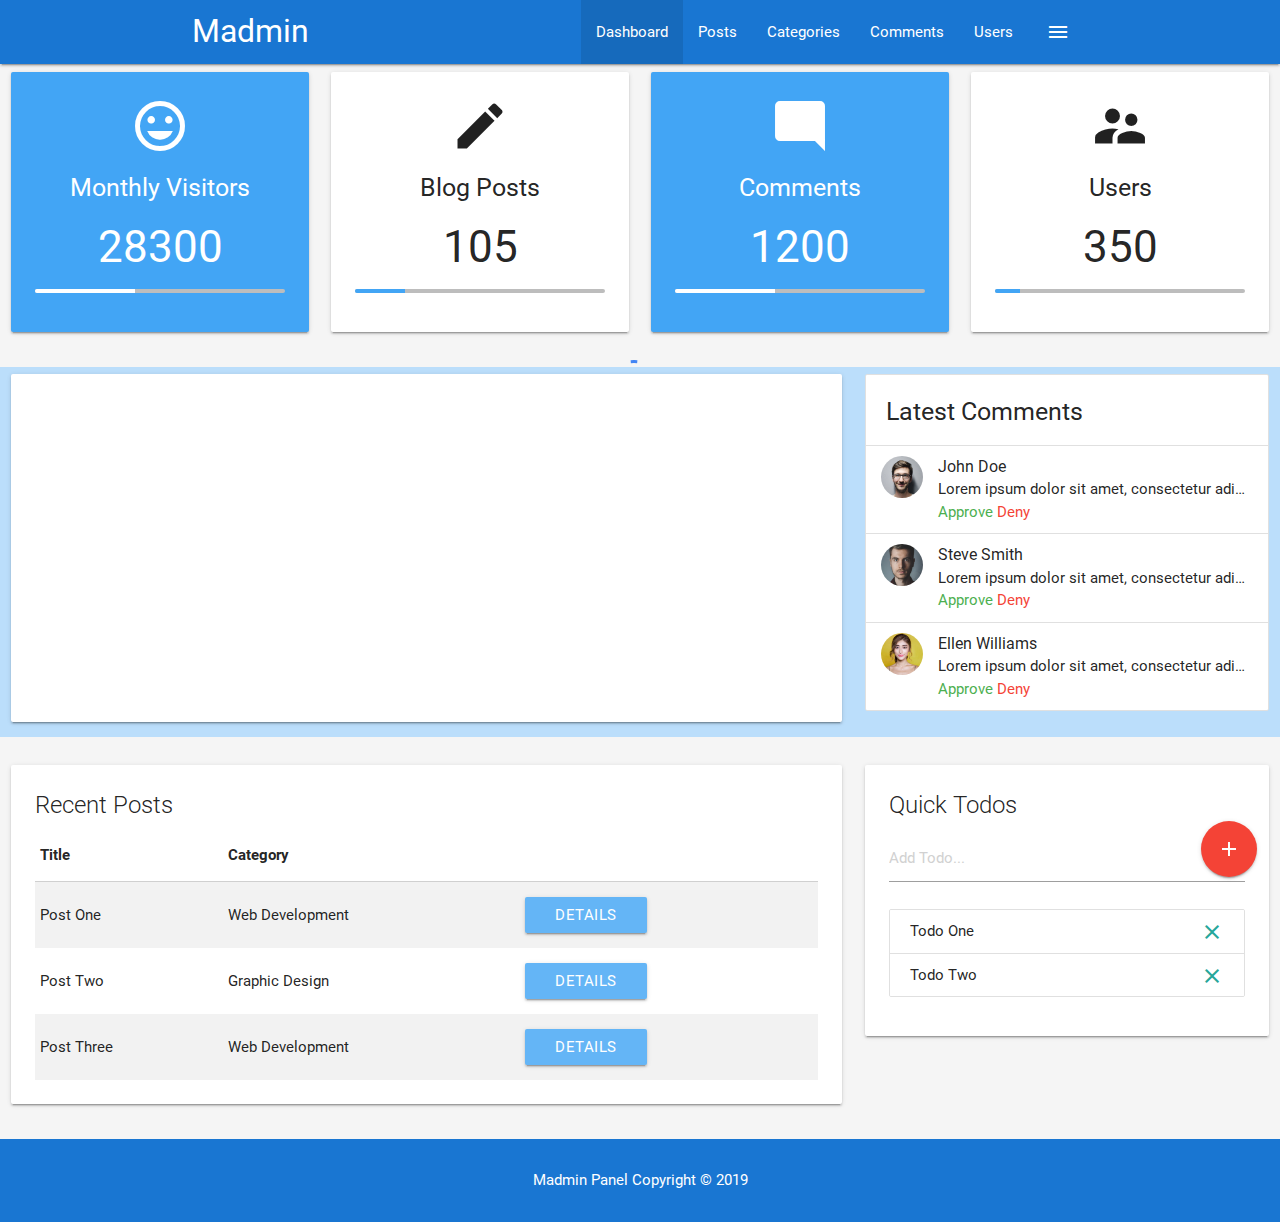
<file: index.html>
<!doctype html>
<html lang="en">
<head>
    <meta charset="UTF-8">
    <meta name="viewport"
          content="width=device-width, user-scalable=no, initial-scale=1.0, maximum-scale=1.0, minimum-scale=1.0">
    <!--Import Google Icon Font-->
    <link href="https://fonts.googleapis.com/icon?family=Material+Icons" rel="stylesheet">
    <!--Import materialize.css-->
    <link type="text/css" rel="stylesheet" href="css/materialize.min.css" media="screen,projection" />
    <link type="text/css" rel="stylesheet" href="css/main.css" />
    <meta http-equiv="X-UA-Compatible" content="ie=edge">
    <title>Madmin | Home</title>
</head>
<body class="grey lighten-4">
    <nav class="blue darken-2">
        <div class="container">
            <div class="nav-wrapper">
                <a href="index.html" class="brand-logo">Madmin</a>
                <a href="#" data-activates="side-nav" class="button-collapse show-on-large right">
                    <i class="material-icons">menu</i>
                </a>
                <ul class="right hide-on-med-and-down">
                    <li class="active">
                        <a href="index.html">Dashboard</a>
                    </li>
                    <li>
                        <a href="posts.html">Posts</a>
                    </li>
                    <li>
                        <a href="categories.html">Categories</a>
                    </li>
                    <li>
                        <a href="comments.html">Comments</a>
                    </li>
                    <li>
                        <a href="users.html">Users</a>
                    </li>
                </ul>
                <!-- Side Nav -->
                <ul id="side-nav" class="side-nav">
                    <li class="user-view">
                        <div class="background">
                            <img src="./img/ocean.jpg" alt="Account">
                        </div>
                        <a href="#">
                            <img src="./img/person1.jpg" alt="Person" class="circle">
                        </a>
                        <a href="#">
                            <span class="name white-text">John Doe</span>
                        </a>
                        <a href="#">
                            <span class="email white-text">jdoe@gmail.com</span>
                        </a>
                    </li>
                    <li>
                        <a href="index.html">
                            <i class="material-icons">dashboard</i>
                            Dashboard
                        </a>
                    </li>
                    <li>
                        <a href="posts.html">Posts</a>
                    </li>
                    <li>
                        <a href="categories.html">Categories</a>
                    </li>
                    <li>
                        <a href="comments.html">Comments</a>
                    </li>
                    <li>
                        <a href="users.html">Users</a>
                    </li>
                    <li>
                        <div class="divider"></div>
                    </li>
                    <li>
                        <a class="subheader">Account Controls</a>
                    </li>
                    <li>
                        <a href="login.html" class="waves-effect">Logout</a>
                    </li>
                </ul>
            </div>
        </div>
    </nav>

    <!-- Section: Stats -->
    <section class="section-stats center">
        <div class="row">
            <div class="col s12 m6 l3">
                <div class="card-panel blue lighten-1 white-text center">
                    <i class="material-icons medium">insert_emoticon</i>
                    <h5>Monthly Visitors</h5>
                    <h3 class="count">28300</h3>
                    <div class="progress grey lighten-1">
                        <div class="determinate white" style="width: 40%"></div>
                    </div>
                </div>
            </div>
            <div class="col s12 m6 l3">
                <div class="card-panel center">
                    <i class="material-icons medium">mode_edit</i>
                    <h5>Blog Posts</h5>
                    <h3 class="count">105</h3>
                    <div class="progress grey lighten-1">
                        <div class="determinate blue lighten-1" style="width: 20%"></div>
                    </div>
                </div>
            </div>
            <div class="col s12 m6 l3">
                <div class="card-panel blue lighten-1 white-text center">
                    <i class="material-icons medium">mode_comment</i>
                    <h5>Comments</h5>
                    <h3 class="count">1200</h3>
                    <div class="progress grey lighten-1">
                        <div class="determinate white" style="width: 40%"></div>
                    </div>
                </div>
            </div>
            <div class="col s12 m6 l3">
                <div class="card-panel center">
                    <i class="material-icons medium">supervisor_account</i>
                    <h5>Users</h5>
                    <h3 class="count">350</h3>
                    <div class="progress grey lighten-1">
                        <div class="determinate blue lighten-1" style="width: 10%"></div>
                    </div>
                </div>
            </div>
        </div>
    </section>

    <!-- Section: Visitors -->
    <section class="section-visitors blue lighten-4">
        <div class="row">
            <div class="col s12 m6 l8">
                <div class="card-panel">
                    <div id="chartContainer" style="height: 300px; width: 100%;"></div>
                </div>
            </div>
            <div class="col s12 m6 l4">
                <!-- Latest Comments -->
                <ul class="collection with-header latest-comments">
                    <li class="collection-header">
                        <h5>Latest Comments</h5>
                    </li>
                    <li class="collection-item avatar">
                        <img src="./img/person1.jpg" alt="Person" class="circle">
                        <span class="title">John Doe</span>
                        <p class="truncate">Lorem ipsum dolor sit amet, consectetur adipisicing elit. Aspernatur nemo
                            non perspiciatis, sed ullam voluptatibus.</p>
                        <a href="#" class="approve green-text">Approve</a>
                        <a href="#" class="deny red-text">Deny</a>
                    </li>
                    <li class="collection-item avatar">
                        <img src="./img/person2.jpg" alt="Person" class="circle">
                        <span class="title">Steve Smith</span>
                        <p class="truncate">Lorem ipsum dolor sit amet, consectetur adipisicing elit. Aspernatur nemo
                            non perspiciatis, sed ullam voluptatibus.</p>
                        <a href="#" class="approve green-text">Approve</a>
                        <a href="#" class="deny red-text">Deny</a>
                    </li>
                    <li class="collection-item avatar">
                        <img src="./img/person3.jpg" alt="Person" class="circle">
                        <span class="title">Ellen Williams</span>
                        <p class="truncate">Lorem ipsum dolor sit amet, consectetur adipisicing elit. Aspernatur nemo
                            non perspiciatis, sed ullam voluptatibus.</p>
                        <a href="#" class="approve green-text">Approve</a>
                        <a href="#" class="deny red-text">Deny</a>
                    </li>
                </ul>
            </div>
        </div>
    </section>

    <!-- Section: Recent Posts & Todos -->
    <section class="section-recent">
        <div class="row">
            <div class="col s12 l8 m6">
                <div class="card">
                    <div class="card-content">
                        <span class="card-title">Recent Posts</span>
                        <table class="striped">
                            <thead>
                                <tr>
                                    <th>Title</th>
                                    <th>Category</th>
                                    <th></th>
                                </tr>
                            </thead>
                            <tbody>
                                <tr>
                                    <td>Post One</td>
                                    <td>Web Development</td>
                                    <td>
                                        <a href="details.html" class="btn blue lighten-2">Details</a>
                                    </td>
                                </tr>
                                <tr>
                                    <td>Post Two</td>
                                    <td>Graphic Design</td>
                                    <td>
                                        <a href="details.html" class="btn blue lighten-2">Details</a>
                                    </td>
                                </tr>
                                <tr>
                                    <td>Post Three</td>
                                    <td>Web Development</td>
                                    <td>
                                        <a href="details.html" class="btn blue lighten-2">Details</a>
                                    </td>
                                </tr>
                            </tbody>
                        </table>
                    </div>
                </div>
            </div>
            <div class="col s12 m6 l4">
                <div class="card">
                    <div class="card-content">
                        <span class="card-title">Quick Todos</span>
                        <form id="todo-form">
                            <div class="input-field">
                                <input type="text" id="todo" placeholder="Add Todo...">
                            </div>
                        </form>
                        <ul class="collection todos">
                            <li class="collection-item">
                                <div>Todo One
                                    <a href="#" class="secondary-content delete">
                                        <i class="material-icons">close</i>
                                    </a>
                                </div>
                            </li>
                            <li class="collection-item">
                                <div>Todo Two
                                    <a href="#" class="secondary-content delete">
                                        <i class="material-icons">close</i>
                                    </a>
                                </div>
                            </li>
                        </ul>
                    </div>
                </div>
            </div>
        </div>
    </section>

    <!-- Footer -->
    <footer class="section blue darken-2 white-text center">
        <p>Madmin Panel Copyright &copy; 2019</p>
    </footer>

    <!-- Fixed Action Button -->
    <div class="fixed-action-btn">
        <a class="btn-floating btn-large red">
            <i class="material-icons">add</i>
        </a>
        <ul>
            <li>
                <a href="#post-modal" class="modal-trigger btn-floating blue">
                    <i class="material-icons">mode_edit</i>
                </a>
            </li>
            <li>
                <a href="#category-modal" class="modal-trigger btn-floating blue">
                    <i class="material-icons">folder</i>
                </a>
            </li>
            <li>
                <a href="#user-modal" class="modal-trigger btn-floating blue">
                    <i class="material-icons">supervisor_account</i>
                </a>
            </li>
        </ul>
    </div>

    <!-- Add Post Modal -->
    <div id="post-modal" class="modal">
        <div class="modal-content">
            <h4>Add Post</h4>
            <form>
                <div class="input-field">
                    <input type="text" id="title">
                    <label for="title">Title</label>
                </div>
                <div class="input-field">
                    <select>
                        <option value="" disabled selected>Select option</option>
                        <option value="1">Web Development</option>
                        <option value="2">Graphic Design</option>
                        <option value="3">Tech Gadgets</option>
                        <option value="4">Other</option>
                    </select>
                    <label>Category</label>
                </div>
                <div class="input-field">
                    <textarea name="body" id="body" class="materialize-textarea"></textarea>
                </div>
            </form>
            <div class="modal-footer">
                <a href="#!" class="modal-action modal-close btn blue white-text">Submit</a>
            </div>
        </div>
    </div>

    <!-- Add Category Modal -->
    <div id="category-modal" class="modal">
        <div class="modal-content">
            <h4>Add Category</h4>
            <form>
                <div class="input-field">
                    <input type="text" id="category">
                    <label for="category">Title</label>
                </div>

            </form>
            <div class="modal-footer">
                <a href="#!" class="modal-action modal-close btn blue white-text">Submit</a>
            </div>
        </div>
    </div>

    <!-- Add User Modal -->
    <div id="user-modal" class="modal">
        <div class="modal-content">
            <h4>Add User</h4>
            <form>
                <div class="input-field">
                    <input type="text" id="name">
                    <label for="name">Name</label>
                </div>
                <div class="input-field">
                    <input type="email" id="email">
                    <label for="email">Email</label>
                </div>
                <div class="input-field">
                    <input type="password" id="password">
                    <label for="password">Password</label>
                </div>
                <div class="input-field">
                    <input type="password" id="password2">
                    <label for="password2">Confirm Password</label>
                </div>
            </form>
            <div class="modal-footer">
                <a href="#!" class="modal-action modal-close btn blue white-text">Submit</a>
            </div>
        </div>
    </div>

    <!-- Preloader -->
    <div class="loader preloader-wrapper big active">
        <div class="spinner-layer spinner-blue-only">
            <div class="circle-clipper left">
                <div class="circle"></div>
            </div><div class="gap-patch">
            <div class="circle"></div>
        </div><div class="circle-clipper right">
            <div class="circle"></div>
        </div>
        </div>
    </div>

<!--Import jQuery before materialize.js-->
<script type="text/javascript" src="https://code.jquery.com/jquery-3.2.1.min.js"></script>
<script type="text/javascript" src="js/materialize.min.js"></script>
<script src="https://canvasjs.com/assets/script/canvasjs.min.js"></script>
<script src="./js/chart.js"></script>
<script src="https://cdn.ckeditor.com/4.11.2/standard/ckeditor.js"></script>
<script>
    // Hide Sections
    $('.section').hide();

    setTimeout(function () {
        $(document).ready(function () {
            // Show sections
            $('section').fadeIn();

            // Hide Preloader
            $('.loader').fadeOut();

            // Init Side Nav
            $('.button-collapse').sideNav();

            // Init Modal
            $('.modal').modal();

            // Init Select
            $('select').material_select();

            // Counter
            $('.count').each(function () {
                $(this).prop('Counter', 0).animate({
                    Counter: $(this).text()
                }, {
                    duration: 1000,
                    easing: 'swing',
                    step: function (now) {
                        $(this).text(Math.ceil(now));
                    }
                })
            });

            // Comments - Approve & Deny
            $('.approve').click(function (e) {
                Materialize.toast('Comment Approved', 3000);
                e.preventDefault();
            });
            $('.deny').click(function (e) {
                Materialize.toast('Comment Denied', 3000);
                e.preventDefault();
            });

            // Quick Todos
            $('#todo-form').submit(function (e) {
                const output = `
                    <li class="collection-item">
                        <div>${$('#todo').val()}
                            <a href="#" class="secondary-content delete">
                                <i class="material-icons">close</i>
                            </a>
                        </div>
                    </li>
                `;
                $('.todos').append(output);

                Materialize.toast('Todo Added', 3000);
                e.preventDefault();
            });

            // Delete Todos
            $('.todos').on('click', '.delete', function (e) {
                $(this).parent().parent().remove();
                Materialize.toast('Todo Removed', 3000);
                e.preventDefault();
            });

            CKEDITOR.replace( 'body' );
        });
    }, 1000);
</script>
</body>
</html>
</file>
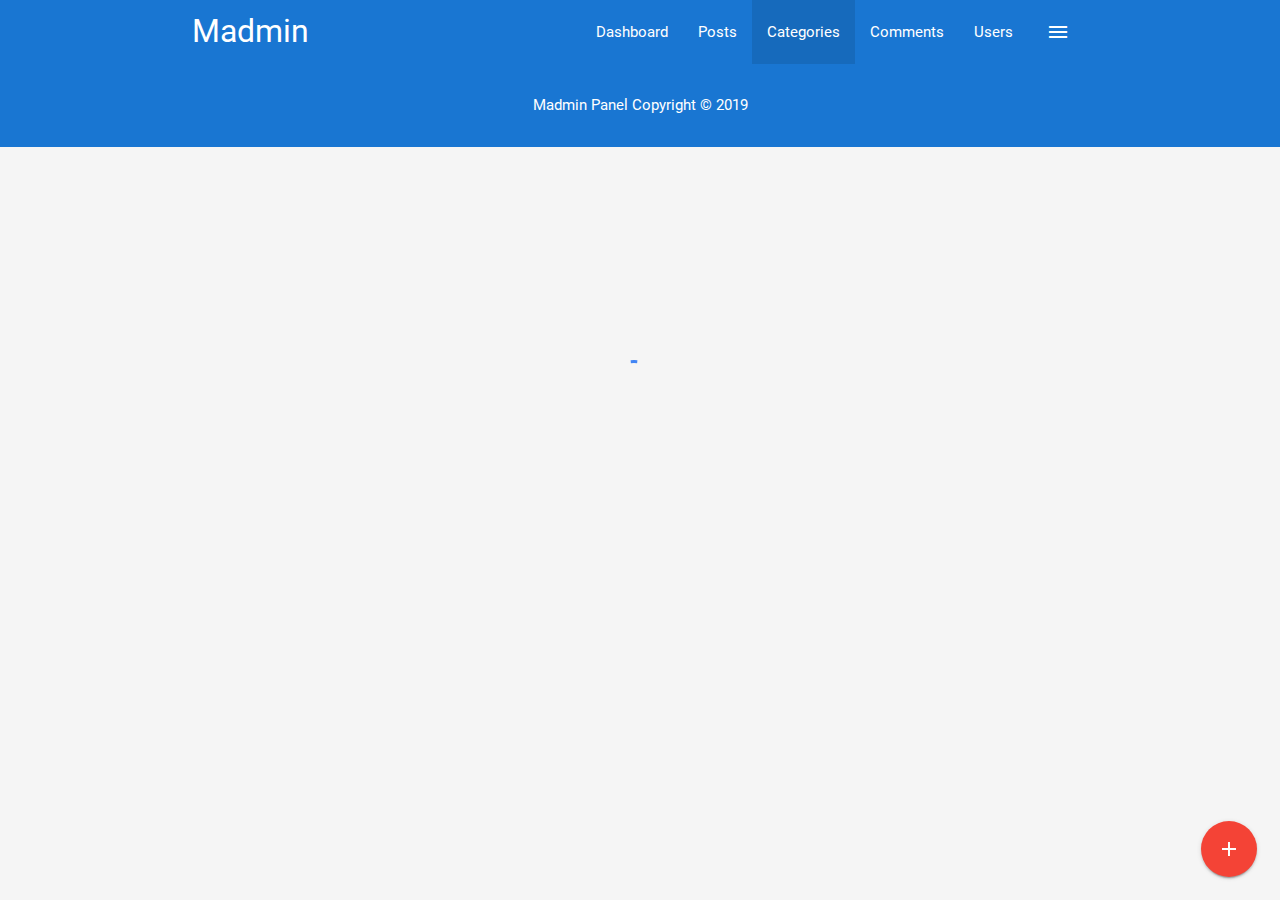
<file: categories.html>
<!doctype html>
<html lang="en">
<head>
    <meta charset="UTF-8">
    <meta name="viewport"
          content="width=device-width, user-scalable=no, initial-scale=1.0, maximum-scale=1.0, minimum-scale=1.0">
    <!--Import Google Icon Font-->
    <link href="https://fonts.googleapis.com/icon?family=Material+Icons" rel="stylesheet">
    <!--Import materialize.css-->
    <link type="text/css" rel="stylesheet" href="css/materialize.min.css" media="screen,projection" />
    <link type="text/css" rel="stylesheet" href="css/main.css" />
    <meta http-equiv="X-UA-Compatible" content="ie=edge">
    <title>Madmin | Categories</title>
</head>
<body class="grey lighten-4">
<nav class="blue darken-2">
    <div class="container">
        <div class="nav-wrapper">
            <a href="index.html" class="brand-logo">Madmin</a>
            <a href="#" data-activates="side-nav" class="button-collapse show-on-large right">
                <i class="material-icons">menu</i>
            </a>
            <ul class="right hide-on-med-and-down">
                <li>
                    <a href="index.html">Dashboard</a>
                </li>
                <li>
                    <a href="posts.html">Posts</a>
                </li>
                <li class="active">
                    <a href="categories.html">Categories</a>
                </li>
                <li>
                    <a href="comments.html">Comments</a>
                </li>
                <li>
                    <a href="users.html">Users</a>
                </li>
            </ul>
            <!-- Side Nav -->
            <ul id="side-nav" class="side-nav">
                <li class="user-view">
                    <div class="background">
                        <img src="./img/ocean.jpg" alt="Account">
                    </div>
                    <a href="#">
                        <img src="./img/person1.jpg" alt="Person" class="circle">
                    </a>
                    <a href="#">
                        <span class="name white-text">John Doe</span>
                    </a>
                    <a href="#">
                        <span class="email white-text">jdoe@gmail.com</span>
                    </a>
                </li>
                <li>
                    <a href="index.html">
                        <i class="material-icons">dashboard</i>
                        Dashboard
                    </a>
                </li>
                <li>
                    <a href="posts.html">Posts</a>
                </li>
                <li>
                    <a href="categories.html">Categories</a>
                </li>
                <li>
                    <a href="comments.html">Comments</a>
                </li>
                <li>
                    <a href="users.html">Users</a>
                </li>
                <li>
                    <div class="divider"></div>
                </li>
                <li>
                    <a class="subheader">Account Controls</a>
                </li>
                <li>
                    <a href="login.html" class="waves-effect">Logout</a>
                </li>
            </ul>
        </div>
    </div>
</nav>

<!-- Section: Categories -->
<section class="section section-categories grey lighten-4">
    <div class="container">
        <div class="row">
            <div class="col s12">
                <div class="card">
                    <div class="card-content">
                        <span class="card-title">Categories</span>
                        <table class="striped">
                            <thead>
                                <tr>
                                    <th>Title</th>
                                    <th>Date Created</th>
                                    <th></th>
                                </tr>
                            </thead>
                            <tbody>
                                <tr>
                                    <td>Web Development</td>
                                    <td>Jan 1, 2019</td>
                                    <td>
                                        <a href="details.html" class="btn blue lighten-2">Details</a>
                                    </td>
                                </tr>
                                <tr>
                                    <td>Graphic Design</td>
                                    <td>Jan 2, 2019</td>
                                    <td>
                                        <a href="details.html" class="btn blue lighten-2">Details</a>
                                    </td>
                                </tr>
                                <tr>
                                    <td>Tech Gadgets</td>
                                    <td>Jan 3, 2019</td>
                                    <td>
                                        <a href="details.html" class="btn blue lighten-2">Details</a>
                                    </td>
                                </tr>
                                <tr>
                                    <td>Frontend</td>
                                    <td>Jan 4, 2019</td>
                                    <td>
                                        <a href="details.html" class="btn blue lighten-2">Details</a>
                                    </td>
                                </tr>
                                <tr>
                                    <td>Backend</td>
                                    <td>Jan 6, 2019</td>
                                    <td>
                                        <a href="details.html" class="btn blue lighten-2">Details</a>
                                    </td>
                                </tr>
                                <tr>
                                    <td>DevOps</td>
                                    <td>Jan 9, 2019</td>
                                    <td>
                                        <a href="details.html" class="btn blue lighten-2">Details</a>
                                    </td>
                                </tr>
                                <tr>
                                    <td>Other</td>
                                    <td>Jan 11, 2019</td>
                                    <td>
                                        <a href="details.html" class="btn blue lighten-2">Details</a>
                                    </td>
                                </tr>
                            </tbody>
                        </table>
                    </div>
                    <div class="card-action">
                        <ul class="pagination">
                            <li class="disabled">
                                <a href="#!" class="blue-text">
                                    <i class="material-icons">chevron_left</i>
                                </a>
                            </li>
                            <li class="active blue lighten-2">
                                <a href="#" class="white-text">1</a>
                            </li>
                            <li class="waves-effect">
                                <a href="#" class="blue-text">2</a>
                            </li>
                            <li class="waves-effect">
                                <a href="#" class="blue-text">3</a>
                            </li>
                            <li class="waves-effect">
                                <a href="#" class="blue-text">4</a>
                            </li>
                            <li class="waves-effect">
                                <a href="#" class="blue-text">5</a>
                            </li>
                            <li class="waves-effect">
                                <a href="#!" class="blue-text">
                                    <i class="material-icons">chevron_right</i>
                                </a>
                            </li>
                        </ul>
                    </div>
                </div>
            </div>
        </div>
    </div>
</section>

<!-- Footer -->
<footer class="section blue darken-2 white-text center">
    <p>Madmin Panel Copyright &copy; 2019</p>
</footer>

<!-- Fixed Action Button -->
<div class="fixed-action-btn">
    <a href="#category-modal" class="modal-trigger btn-floating btn-large red">
        <i class="material-icons">add</i>
    </a>
</div>

<!-- Add Category Modal -->
<div id="category-modal" class="modal">
    <div class="modal-content">
        <h4>Add Category</h4>
        <form>
            <div class="input-field">
                <input type="text" id="category">
                <label for="category">Title</label>
            </div>

        </form>
        <div class="modal-footer">
            <a href="#!" class="modal-action modal-close btn blue white-text">Submit</a>
        </div>
    </div>
</div>

<!-- Preloader -->
<div class="loader preloader-wrapper big active">
    <div class="spinner-layer spinner-blue-only">
        <div class="circle-clipper left">
            <div class="circle"></div>
        </div><div class="gap-patch">
        <div class="circle"></div>
    </div><div class="circle-clipper right">
        <div class="circle"></div>
    </div>
    </div>
</div>

<!--Import jQuery before materialize.js-->
<script type="text/javascript" src="https://code.jquery.com/jquery-3.2.1.min.js"></script>
<script type="text/javascript" src="js/materialize.min.js"></script>
<script>
    // Hide Sections
    $('.section').hide();

    setTimeout(function () {
        $(document).ready(function () {
            // Show sections
            $('section').fadeIn();

            // Hide Preloader
            $('.loader').fadeOut();

            // Init Side Nav
            $('.button-collapse').sideNav();

            // Init Modal
            $('.modal').modal();
        });
    }, 1000);
</script>
</body>
</html>
</file>
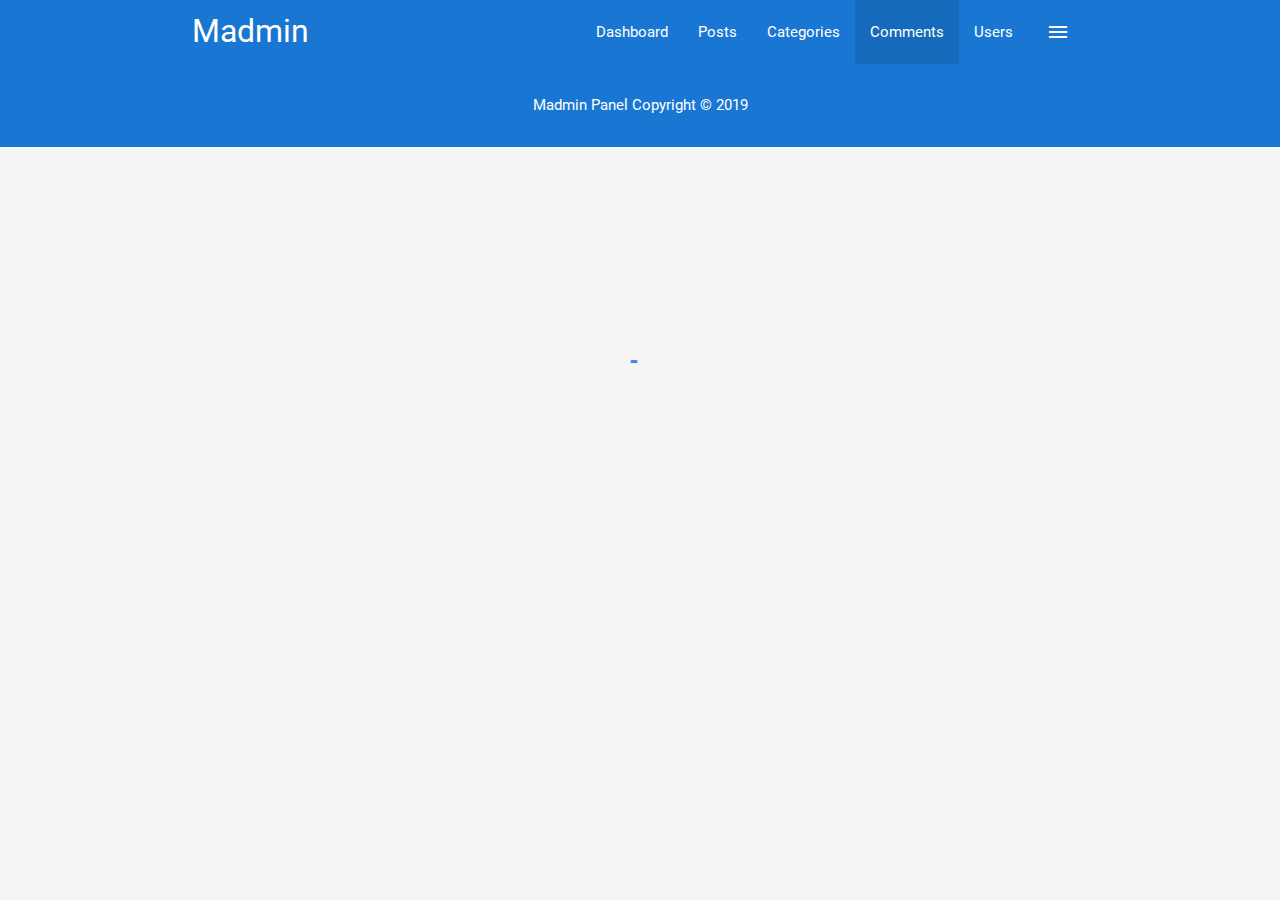
<file: comments.html>
<!doctype html>
<html lang="en">
<head>
    <meta charset="UTF-8">
    <meta name="viewport"
          content="width=device-width, user-scalable=no, initial-scale=1.0, maximum-scale=1.0, minimum-scale=1.0">
    <!--Import Google Icon Font-->
    <link href="https://fonts.googleapis.com/icon?family=Material+Icons" rel="stylesheet">
    <!--Import materialize.css-->
    <link type="text/css" rel="stylesheet" href="css/materialize.min.css" media="screen,projection" />
    <link type="text/css" rel="stylesheet" href="css/main.css" />
    <meta http-equiv="X-UA-Compatible" content="ie=edge">
    <title>Madmin | Comments</title>
</head>
<body class="grey lighten-4">
<nav class="blue darken-2">
    <div class="container">
        <div class="nav-wrapper">
            <a href="index.html" class="brand-logo">Madmin</a>
            <a href="#" data-activates="side-nav" class="button-collapse show-on-large right">
                <i class="material-icons">menu</i>
            </a>
            <ul class="right hide-on-med-and-down">
                <li>
                    <a href="index.html">Dashboard</a>
                </li>
                <li>
                    <a href="posts.html">Posts</a>
                </li>
                <li>
                    <a href="categories.html">Categories</a>
                </li>
                <li class="active">
                    <a href="comments.html">Comments</a>
                </li>
                <li>
                    <a href="users.html">Users</a>
                </li>
            </ul>
            <!-- Side Nav -->
            <ul id="side-nav" class="side-nav">
                <li class="user-view">
                    <div class="background">
                        <img src="./img/ocean.jpg" alt="Account">
                    </div>
                    <a href="#">
                        <img src="./img/person1.jpg" alt="Person" class="circle">
                    </a>
                    <a href="#">
                        <span class="name white-text">John Doe</span>
                    </a>
                    <a href="#">
                        <span class="email white-text">jdoe@gmail.com</span>
                    </a>
                </li>
                <li>
                    <a href="index.html">
                        <i class="material-icons">dashboard</i>
                        Dashboard
                    </a>
                </li>
                <li>
                    <a href="posts.html">Posts</a>
                </li>
                <li>
                    <a href="categories.html">Categories</a>
                </li>
                <li>
                    <a href="comments.html">Comments</a>
                </li>
                <li>
                    <a href="users.html">Users</a>
                </li>
                <li>
                    <div class="divider"></div>
                </li>
                <li>
                    <a class="subheader">Account Controls</a>
                </li>
                <li>
                    <a href="login.html" class="waves-effect">Logout</a>
                </li>
            </ul>
        </div>
    </div>
</nav>

<!-- Section: Comments -->
<section class="section section-comments grey lighten-4">
    <div class="container">
        <div class="row">
            <div class="col s12">
                <div class="card">
                    <div class="card-content">
                        <span class="card-title">Comments</span>
                        <table class="striped">
                            <tbody>
                                <tr>
                                    <td width="70">
                                        <img
                                            src="./img/person1.jpg"
                                            alt="Person"
                                            class="responsive-img circle"
                                            style="width: 40px; margin-left: 10px;"
                                        >
                                    </td>
                                    <td>Lorem ipsum dolor sit amet, consectetur adipisicing elit. Ad, quae.</td>
                                    <td>
                                        <a href="#" class="green-text">
                                            <i class="material-icons">done</i>
                                        </a>
                                        <a href="#" class="red-text">
                                            <i class="material-icons">close</i>
                                        </a>
                                    </td>
                                </tr>
                                <tr>
                                    <td width="70">
                                        <img
                                            src="./img/person2.jpg"
                                            alt="Person"
                                            class="responsive-img circle"
                                            style="width: 40px; margin-left: 10px;"
                                        >
                                    </td>
                                    <td>Lorem ipsum dolor sit amet, consectetur adipisicing elit. Ad, quae.</td>
                                    <td>
                                        <a href="#" class="green-text">
                                            <i class="material-icons">done</i>
                                        </a>
                                        <a href="#" class="red-text">
                                            <i class="material-icons">close</i>
                                        </a>
                                    </td>
                                </tr>
                                <tr>
                                    <td width="70">
                                        <img
                                            src="./img/person3.jpg"
                                            alt="Person"
                                            class="responsive-img circle"
                                            style="width: 40px; margin-left: 10px;"
                                        >
                                    </td>
                                    <td>Lorem ipsum dolor sit amet, consectetur adipisicing elit. Ad, quae.</td>
                                    <td>
                                        <a href="#" class="green-text">
                                            <i class="material-icons">done</i>
                                        </a>
                                        <a href="#" class="red-text">
                                            <i class="material-icons">close</i>
                                        </a>
                                    </td>
                                </tr>
                                <tr>
                                    <td width="70">
                                        <img
                                            src="./img/person1.jpg"
                                            alt="Person"
                                            class="responsive-img circle"
                                            style="width: 40px; margin-left: 10px;"
                                        >
                                    </td>
                                    <td>Lorem ipsum dolor sit amet, consectetur adipisicing elit. Ad, quae.</td>
                                    <td>
                                        <a href="#" class="green-text">
                                            <i class="material-icons">done</i>
                                        </a>
                                        <a href="#" class="red-text">
                                            <i class="material-icons">close</i>
                                        </a>
                                    </td>
                                </tr>
                                <tr>
                                    <td width="70">
                                        <img
                                            src="./img/person2.jpg"
                                            alt="Person"
                                            class="responsive-img circle"
                                            style="width: 40px; margin-left: 10px;"
                                        >
                                    </td>
                                    <td>Lorem ipsum dolor sit amet, consectetur adipisicing elit. Ad, quae.</td>
                                    <td>
                                        <a href="#" class="green-text">
                                            <i class="material-icons">done</i>
                                        </a>
                                        <a href="#" class="red-text">
                                            <i class="material-icons">close</i>
                                        </a>
                                    </td>
                                </tr>
                                <tr>
                                    <td width="70">
                                        <img
                                            src="./img/person3.jpg"
                                            alt="Person"
                                            class="responsive-img circle"
                                            style="width: 40px; margin-left: 10px;"
                                        >
                                    </td>
                                    <td>Lorem ipsum dolor sit amet, consectetur adipisicing elit. Ad, quae.</td>
                                    <td>
                                        <a href="#" class="green-text">
                                            <i class="material-icons">done</i>
                                        </a>
                                        <a href="#" class="red-text">
                                            <i class="material-icons">close</i>
                                        </a>
                                    </td>
                                </tr>
                                <tr>
                                    <td width="70">
                                        <img
                                                src="./img/person2.jpg"
                                                alt="Person"
                                                class="responsive-img circle"
                                                style="width: 40px; margin-left: 10px;"
                                        >
                                    </td>
                                    <td>Lorem ipsum dolor sit amet, consectetur adipisicing elit. Ad, quae.</td>
                                    <td>
                                        <a href="#" class="green-text">
                                            <i class="material-icons">done</i>
                                        </a>
                                        <a href="#" class="red-text">
                                            <i class="material-icons">close</i>
                                        </a>
                                    </td>
                                </tr>
                            </tbody>
                        </table>
                    </div>
                    <div class="card-action">
                        <ul class="pagination">
                            <li class="disabled">
                                <a href="#!" class="blue-text">
                                    <i class="material-icons">chevron_left</i>
                                </a>
                            </li>
                            <li class="active blue lighten-2">
                                <a href="#" class="white-text">1</a>
                            </li>
                            <li class="waves-effect">
                                <a href="#" class="blue-text">2</a>
                            </li>
                            <li class="waves-effect">
                                <a href="#" class="blue-text">3</a>
                            </li>
                            <li class="waves-effect">
                                <a href="#" class="blue-text">4</a>
                            </li>
                            <li class="waves-effect">
                                <a href="#" class="blue-text">5</a>
                            </li>
                            <li class="waves-effect">
                                <a href="#!" class="blue-text">
                                    <i class="material-icons">chevron_right</i>
                                </a>
                            </li>
                        </ul>
                    </div>
                </div>
            </div>
        </div>
    </div>
</section>

<!-- Footer -->
<footer class="section blue darken-2 white-text center">
    <p>Madmin Panel Copyright &copy; 2019</p>
</footer>

<!-- Preloader -->
<div class="loader preloader-wrapper big active">
    <div class="spinner-layer spinner-blue-only">
        <div class="circle-clipper left">
            <div class="circle"></div>
        </div><div class="gap-patch">
        <div class="circle"></div>
    </div><div class="circle-clipper right">
        <div class="circle"></div>
    </div>
    </div>
</div>

<!--Import jQuery before materialize.js-->
<script type="text/javascript" src="https://code.jquery.com/jquery-3.2.1.min.js"></script>
<script type="text/javascript" src="js/materialize.min.js"></script>
<script>
    // Hide Sections
    $('.section').hide();

    setTimeout(function () {
        $(document).ready(function () {
            // Show sections
            $('section').fadeIn();

            // Hide Preloader
            $('.loader').fadeOut();

            // Init Side Nav
            $('.button-collapse').sideNav();
        });
    }, 1000);
</script>
</body>
</html>
</file>
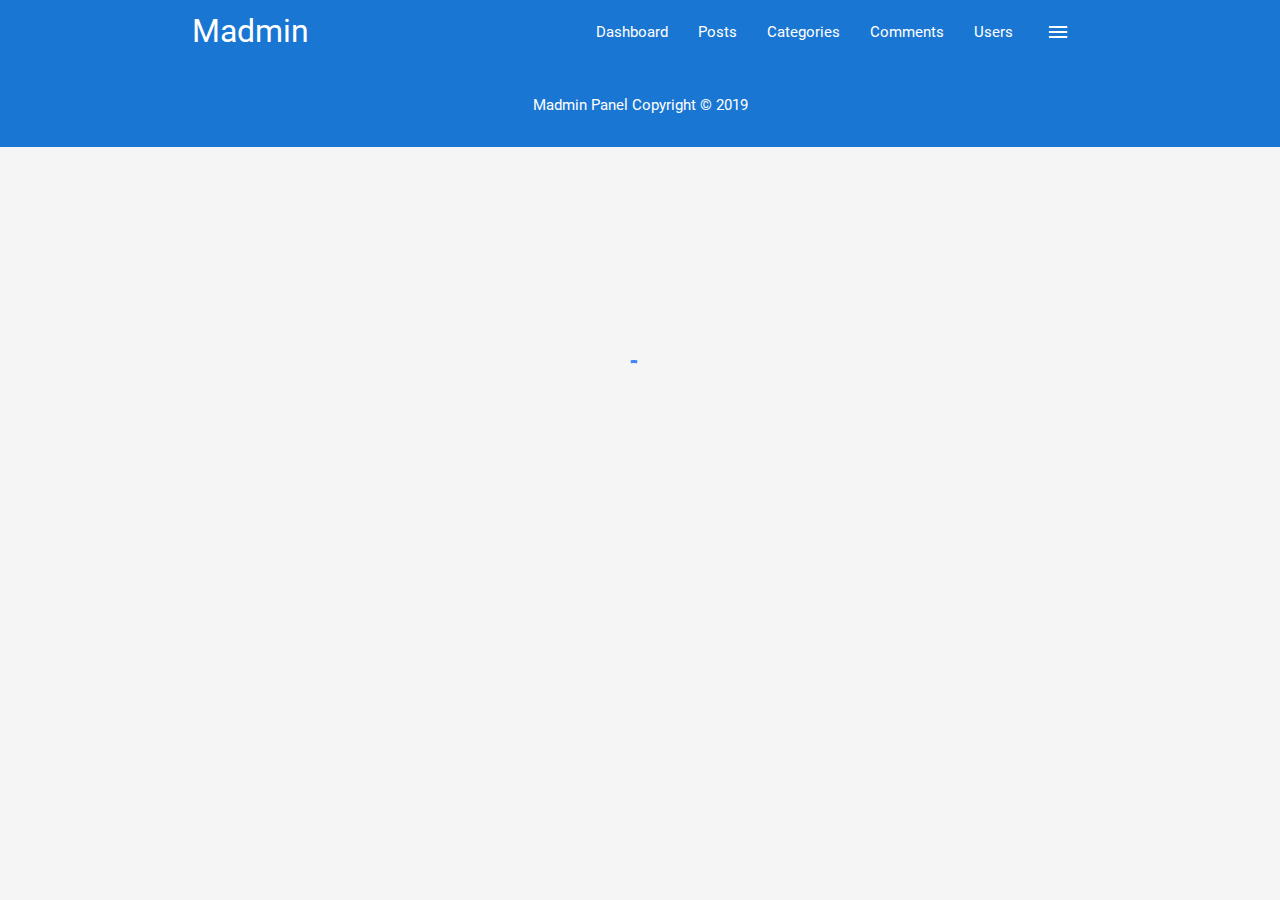
<file: details.html>
<!DOCTYPE html>
<html>

<head>
  <!--Import Google Icon Font-->
  <link href="https://fonts.googleapis.com/icon?family=Material+Icons" rel="stylesheet">
  <!--Import materialize.css-->
  <link type="text/css" rel="stylesheet" href="css/materialize.min.css" media="screen,projection" />
  <link type="text/css" rel="stylesheet" href="css/main.css" />

  <!--Let browser know website is optimized for mobile-->
  <meta name="viewport" content="width=device-width, initial-scale=1.0" />
  <title>Madmin | Details</title>
</head>

<body class="grey lighten-4">
  <nav class="blue darken-2">
    <div class="container">
      <div class="nav-wrapper">
        <a href="index.html" class="brand-logo">Madmin</a>
        <a href="#" data-activates="side-nav" class="button-collapse show-on-large right">
          <i class="material-icons">menu</i>
        </a>
        <ul class="right hide-on-med-and-down">
          <li>
            <a href="index.html">Dashboard</a>
          </li>
          <li>
            <a href="posts.html">Posts</a>
          </li>
          <li>
            <a href="categories.html">Categories</a>
          </li>
          <li>
            <a href="comments.html">Comments</a>
          </li>
          <li>
            <a href="users.html">Users</a>
          </li>
        </ul>
        <!-- Side nav -->
        <ul id="side-nav" class="side-nav">
          <li>
            <div class="user-view">
              <div class="background">
                <img src="img/ocean.jpg" alt="">
              </div>
              <a href="#">
                <img src="img/person1.jpg" alt="" class="circle">
              </a>
              <a href="#">
                <span class="name white-text">John Doe</span>
              </a>
              <a href="#">
                <span class="email white-text">jdoe@gmail.com</span>
              </a>
            </div>
          </li>
          <li>
            <a href="index.html">
              <i class="material-icons">dashboard</i> Dashboard</a>
          </li>
          <li>
            <a href="posts.html">Posts</a>
          </li>
          <li>
            <a href="categories.html">Categories</a>
          </li>
          <li>
            <a href="comments.html">Comments</a>
          </li>
          <li>
            <a href="users.html">Users</a>
          </li>
          <li>
            <div class="divider"></div>
          </li>
          <li>
            <a class="subheader">Account Controls</a>
          </li>
          <li>
            <a href="login.html" class="waves-effect">Logout</a>
          </li>
        </ul>
      </div>
    </div>
  </nav>

  <!-- Section: Details -->
  <section class="section section-details grey lighten-4">
    <div class="container">
      <div class="row">
        <div class="col s12">
          <div class="card">
            <div class="card-content">
              <div class="row">
                <div class="col s12 m6">
                  <span class="card-title">Post Details</span>
                </div>
                <div class="col s12 m6 center">
                  <img src="img/person1.jpg" alt="" class="responsive-img circle" style="width: 40px;margin-left:10px;">
                  <p>Posted By John Doe</p>
                  <p>On Jan, 12, 2018</p>
                </div>
              </div>

              <form>
                <div class="input-field">
                  <input type="text" id="title" value="Post One">
                  <label for="title">Title</label>
                </div>
                <div class="input-field">
                  <select>
                    <option value="" disabled>Select option</option>
                    <option value="1" selected>Web Development</option>
                    <option value="2">Graphic Design</option>
                    <option value="3">Tech Gadgets</option>
                    <option value="4">Other</option>
                  </select>
                  <label>Category</label>
                </div>
                <div class="input-field">
                  <textarea name="body" id="body" class="materialize-textarea">
                      This is the content for post one
                    </textarea>
                </div>
              </form>

            </div>
            <div class="card-action">
              <button class="btn green">Save</button>
              <button class="btn red">Delete</button>
            </div>
          </div>
        </div>
      </div>
    </div>
  </section>

  <!-- Footer -->
  <footer class="section blue darken-2 white-text center">
    <p>Madmin Panel Copyright &copy; 2019</p>
  </footer>

  <!-- Preloader -->
  <div class="loader preloader-wrapper big active">
    <div class="spinner-layer spinner-blue-only">
      <div class="circle-clipper left">
        <div class="circle"></div>
      </div>
      <div class="gap-patch">
        <div class="circle"></div>
      </div>
      <div class="circle-clipper right">
        <div class="circle"></div>
      </div>
    </div>
  </div>

  <!--Import jQuery before materialize.js-->
  <script type="text/javascript" src="https://code.jquery.com/jquery-3.2.1.min.js"></script>
  <script type="text/javascript" src="js/materialize.min.js"></script>
  <script src="https://cdn.ckeditor.com/4.8.0/standard/ckeditor.js"></script>

  <script>
    // Hide Sections
    $('.section').hide();

    setTimeout(function () {
      $(document).ready(function () {
        // Show sections
        $('.section').fadeIn();

        // Hide preloader
        $('.loader').fadeOut();

        //Init Side nav
        $('.button-collapse').sideNav();

        // Init Modal
        $('.modal').modal();

        // Init Select
        $('select').material_select();

        CKEDITOR.replace('body');

      });
    }, 1000);
  </script>
</body>

</html>
</file>
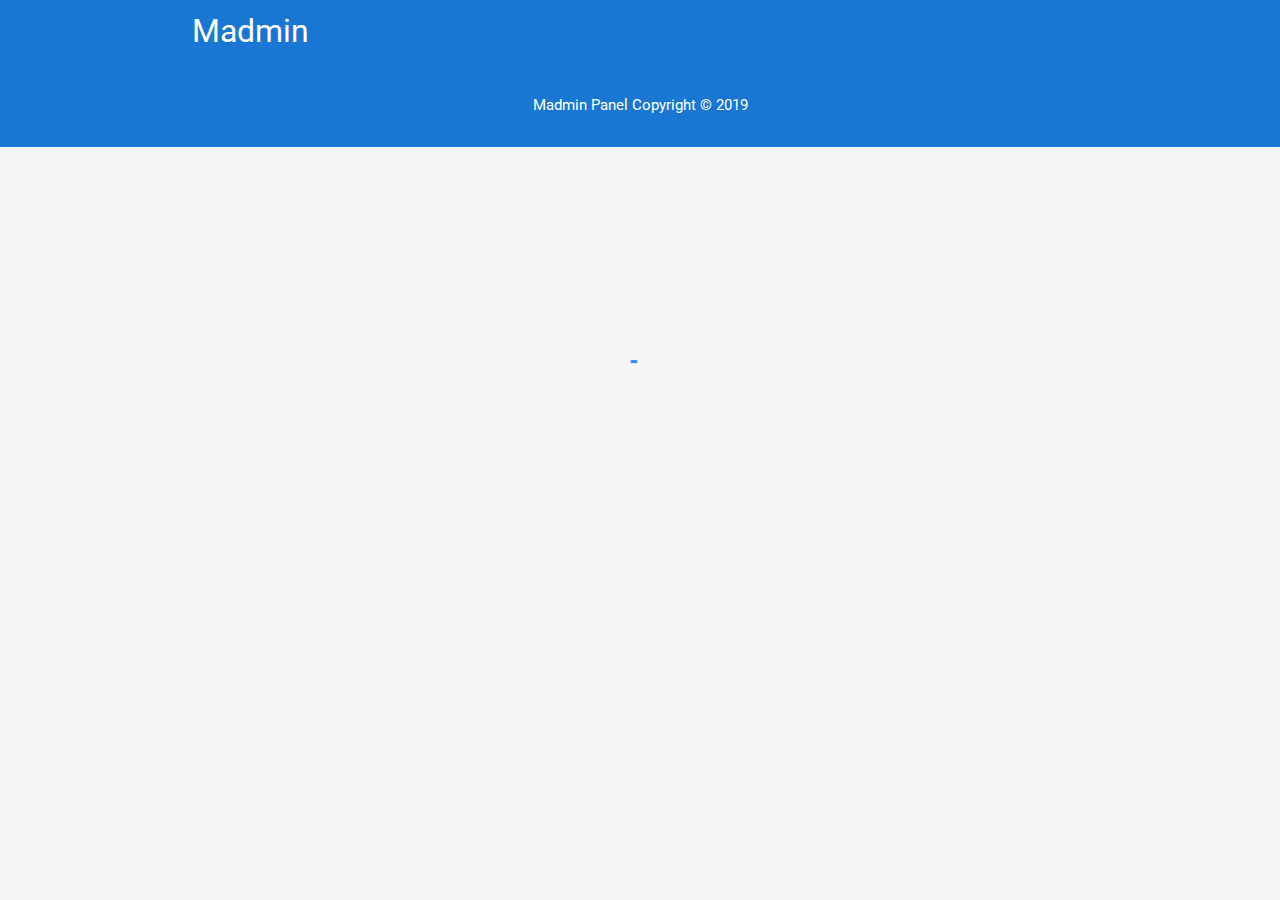
<file: login.html>
<!doctype html>
<html lang="en">
<head>
    <meta charset="UTF-8">
    <meta name="viewport"
          content="width=device-width, user-scalable=no, initial-scale=1.0, maximum-scale=1.0, minimum-scale=1.0">
    <!--Import Google Icon Font-->
    <link href="https://fonts.googleapis.com/icon?family=Material+Icons" rel="stylesheet">
    <!--Import materialize.css-->
    <link type="text/css" rel="stylesheet" href="css/materialize.min.css" media="screen,projection" />
    <link type="text/css" rel="stylesheet" href="css/main.css" />
    <meta http-equiv="X-UA-Compatible" content="ie=edge">
    <title>Madmin | Login</title>
</head>
<body class="grey lighten-4">
    <nav class="blue darken-2">
        <div class="container">
            <div class="nav-wrapper">
                <a href="index.html" class="brand-logo">Madmin</a>
            </div>
        </div>
    </nav>

    <section class="section section-login">
        <div class="container">
            <div class="row">
                <div class="col s12 m8 offset-m2 l6 offset-l3">
                    <div class="card-panel login blue darken-2 white-text center">
                        <h2>Madmin Login</h2>
                        <form action="index.html">
                            <div class="input-field">
                                <i class="material-icons prefix">email</i>
                                <input type="email" id="email">
                                <label class="white-text" for="email">Email</label>
                            </div>
                            <div class="input-field">
                                <i class="material-icons prefix">lock</i>
                                <input type="password" id="password">
                                <label class="white-text" for="password">Password</label>
                            </div>
                            <input type="submit" value="Login" class="btn btn-large btn-extended grey lighten-4 black-text">
                        </form>
                    </div>
                </div>
            </div>
        </div>
    </section>

    <!-- Footer -->
    <footer class="section blue darken-2 white-text center">
        <p>Madmin Panel Copyright &copy; 2019</p>
    </footer>

    <!-- Preloader -->
    <div class="loader preloader-wrapper big active">
        <div class="spinner-layer spinner-blue-only">
            <div class="circle-clipper left">
                <div class="circle"></div>
            </div><div class="gap-patch">
            <div class="circle"></div>
        </div><div class="circle-clipper right">
            <div class="circle"></div>
        </div>
        </div>
    </div>

    <!--Import jQuery before materialize.js-->
    <script type="text/javascript" src="https://code.jquery.com/jquery-3.2.1.min.js"></script>
    <script type="text/javascript" src="js/materialize.min.js"></script>
    <script>
        // Hide Sections
        $('.section').hide();

        setTimeout(function () {
            $(document).ready(function () {
                // Show sections
                $('section').fadeIn();

                // Hide Preloader
                $('.loader').fadeOut();
            });
        }, 1000);
    </script>
</body>
</html>
</file>
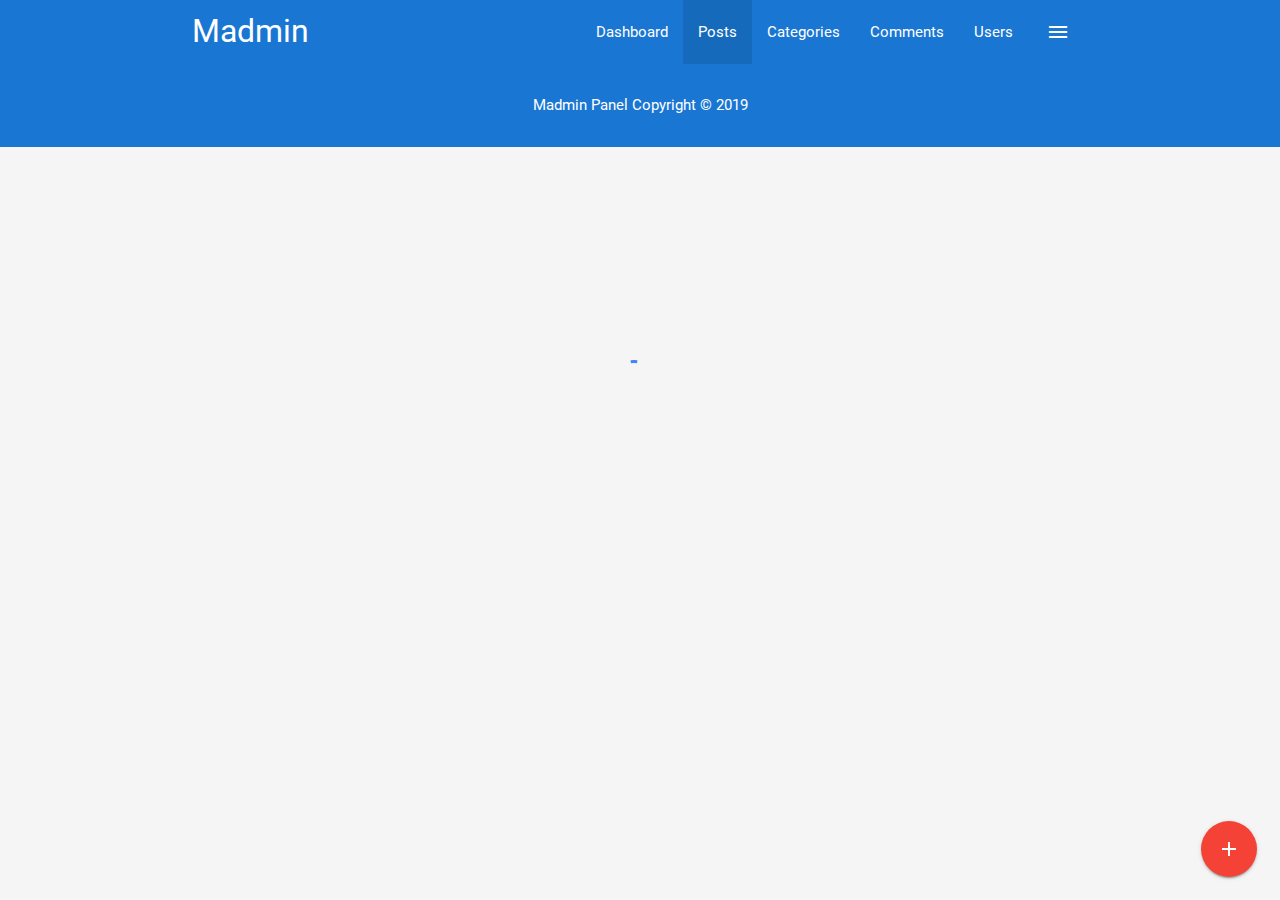
<file: posts.html>
<!doctype html>
<html lang="en">
<head>
    <meta charset="UTF-8">
    <meta name="viewport"
          content="width=device-width, user-scalable=no, initial-scale=1.0, maximum-scale=1.0, minimum-scale=1.0">
    <!--Import Google Icon Font-->
    <link href="https://fonts.googleapis.com/icon?family=Material+Icons" rel="stylesheet">
    <!--Import materialize.css-->
    <link type="text/css" rel="stylesheet" href="css/materialize.min.css" media="screen,projection" />
    <link type="text/css" rel="stylesheet" href="css/main.css" />
    <meta http-equiv="X-UA-Compatible" content="ie=edge">
    <title>Madmin | Posts</title>
</head>
<body class="grey lighten-4">
    <nav class="blue darken-2">
        <div class="container">
            <div class="nav-wrapper">
                <a href="index.html" class="brand-logo">Madmin</a>
                <a href="#" data-activates="side-nav" class="button-collapse show-on-large right">
                    <i class="material-icons">menu</i>
                </a>
                <ul class="right hide-on-med-and-down">
                    <li>
                        <a href="index.html">Dashboard</a>
                    </li>
                    <li class="active">
                        <a href="posts.html">Posts</a>
                    </li>
                    <li>
                        <a href="categories.html">Categories</a>
                    </li>
                    <li>
                        <a href="comments.html">Comments</a>
                    </li>
                    <li>
                        <a href="users.html">Users</a>
                    </li>
                </ul>
                <!-- Side Nav -->
                <ul id="side-nav" class="side-nav">
                    <li class="user-view">
                        <div class="background">
                            <img src="./img/ocean.jpg" alt="Account">
                        </div>
                        <a href="#">
                            <img src="./img/person1.jpg" alt="Person" class="circle">
                        </a>
                        <a href="#">
                            <span class="name white-text">John Doe</span>
                        </a>
                        <a href="#">
                            <span class="email white-text">jdoe@gmail.com</span>
                        </a>
                    </li>
                    <li>
                        <a href="index.html">
                            <i class="material-icons">dashboard</i>
                            Dashboard
                        </a>
                    </li>
                    <li>
                        <a href="posts.html">Posts</a>
                    </li>
                    <li>
                        <a href="categories.html">Categories</a>
                    </li>
                    <li>
                        <a href="comments.html">Comments</a>
                    </li>
                    <li>
                        <a href="users.html">Users</a>
                    </li>
                    <li>
                        <div class="divider"></div>
                    </li>
                    <li>
                        <a class="subheader">Account Controls</a>
                    </li>
                    <li>
                        <a href="login.html" class="waves-effect">Logout</a>
                    </li>
                </ul>
            </div>
        </div>
    </nav>

    <!-- Section: Posts -->
    <section class="section section-posts grey lighten-4">
        <div class="container">
            <div class="row">
                <div class="col s12">
                    <div class="card">
                        <div class="card-content">
                            <span class="card-title">Posts</span>
                            <table class="striped">
                                <thead>
                                <tr>
                                    <th>Title</th>
                                    <th>Category</th>
                                    <th>Date Created</th>
                                    <th></th>
                                </tr>
                                </thead>
                                <tbody>
                                    <tr>
                                        <td>Post One</td>
                                        <td>Web Development</td>
                                        <td>Jan 1, 2019</td>
                                        <td>
                                            <a href="details.html" class="btn blue lighten-2">Details</a>
                                        </td>
                                    </tr>
                                    <tr>
                                        <td>Post Two</td>
                                        <td>Graphic Design</td>
                                        <td>Jan 2, 2019</td>
                                        <td>
                                            <a href="details.html" class="btn blue lighten-2">Details</a>
                                        </td>
                                    </tr>
                                    <tr>
                                        <td>Post Three</td>
                                        <td>Web Development</td>
                                        <td>Jan 3, 2019</td>
                                        <td>
                                            <a href="details.html" class="btn blue lighten-2">Details</a>
                                        </td>
                                    </tr>
                                    <tr>
                                        <td>Post Four</td>
                                        <td>Web Development</td>
                                        <td>Jan 5, 2019</td>
                                        <td>
                                            <a href="details.html" class="btn blue lighten-2">Details</a>
                                        </td>
                                    </tr>
                                    <tr>
                                        <td>Post Five</td>
                                        <td>Graphic Design</td>
                                        <td>Jan 7, 2019</td>
                                        <td>
                                            <a href="details.html" class="btn blue lighten-2">Details</a>
                                        </td>
                                    </tr>
                                    <tr>
                                        <td>Post Six</td>
                                        <td>Web Development</td>
                                        <td>Jan 13, 2019</td>
                                        <td>
                                            <a href="details.html" class="btn blue lighten-2">Details</a>
                                        </td>
                                    </tr>
                                    <tr>
                                        <td>Post Seven</td>
                                        <td>Web Development</td>
                                        <td>Jan 15, 2019</td>
                                        <td>
                                            <a href="details.html" class="btn blue lighten-2">Details</a>
                                        </td>
                                    </tr>
                                </tbody>
                            </table>
                        </div>
                        <div class="card-action">
                            <ul class="pagination">
                                <li class="disabled">
                                    <a href="#!" class="blue-text">
                                        <i class="material-icons">chevron_left</i>
                                    </a>
                                </li>
                                <li class="active blue lighten-2">
                                    <a href="#" class="white-text">1</a>
                                </li>
                                <li class="waves-effect">
                                    <a href="#" class="blue-text">2</a>
                                </li>
                                <li class="waves-effect">
                                    <a href="#" class="blue-text">3</a>
                                </li>
                                <li class="waves-effect">
                                    <a href="#" class="blue-text">4</a>
                                </li>
                                <li class="waves-effect">
                                    <a href="#" class="blue-text">5</a>
                                </li>
                                <li class="waves-effect">
                                    <a href="#!" class="blue-text">
                                        <i class="material-icons">chevron_right</i>
                                    </a>
                                </li>
                            </ul>
                        </div>
                    </div>
                </div>
            </div>
        </div>
    </section>

    <!-- Footer -->
    <footer class="section blue darken-2 white-text center">
        <p>Madmin Panel Copyright &copy; 2019</p>
    </footer>

    <!-- Fixed Action Button -->
    <div class="fixed-action-btn">
        <a href="#post-modal" class="modal-trigger btn-floating btn-large red">
            <i class="material-icons">add</i>
        </a>
    </div>

    <!-- Add Post Modal -->
    <div id="post-modal" class="modal">
        <div class="modal-content">
            <h4>Add Post</h4>
            <form>
                <div class="input-field">
                    <input type="text" id="title">
                    <label for="title">Title</label>
                </div>
                <div class="input-field">
                    <select>
                        <option value="" disabled selected>Select option</option>
                        <option value="1">Web Development</option>
                        <option value="2">Graphic Design</option>
                        <option value="3">Tech Gadgets</option>
                        <option value="4">Other</option>
                    </select>
                    <label>Category</label>
                </div>
                <div class="input-field">
                    <textarea name="body" id="body" class="materialize-textarea"></textarea>
                </div>
            </form>
            <div class="modal-footer">
                <a href="#!" class="modal-action modal-close btn blue white-text">Submit</a>
            </div>
        </div>
    </div>

    <!-- Preloader -->
    <div class="loader preloader-wrapper big active">
        <div class="spinner-layer spinner-blue-only">
            <div class="circle-clipper left">
                <div class="circle"></div>
            </div><div class="gap-patch">
            <div class="circle"></div>
        </div><div class="circle-clipper right">
            <div class="circle"></div>
        </div>
        </div>
    </div>

<!--Import jQuery before materialize.js-->
<script type="text/javascript" src="https://code.jquery.com/jquery-3.2.1.min.js"></script>
<script type="text/javascript" src="js/materialize.min.js"></script>
<script src="https://cdn.ckeditor.com/4.11.2/standard/ckeditor.js"></script>
<script>
    // Hide Sections
    $('.section').hide();

    setTimeout(function () {
        $(document).ready(function () {
            // Show sections
            $('section').fadeIn();

            // Hide Preloader
            $('.loader').fadeOut();

            // Init Side Nav
            $('.button-collapse').sideNav();

            // Init Modal
            $('.modal').modal();

            // Init Select
            $('select').material_select();

            CKEDITOR.replace( 'body' );
        });
    }, 1000);
</script>
</body>
</html>
</file>
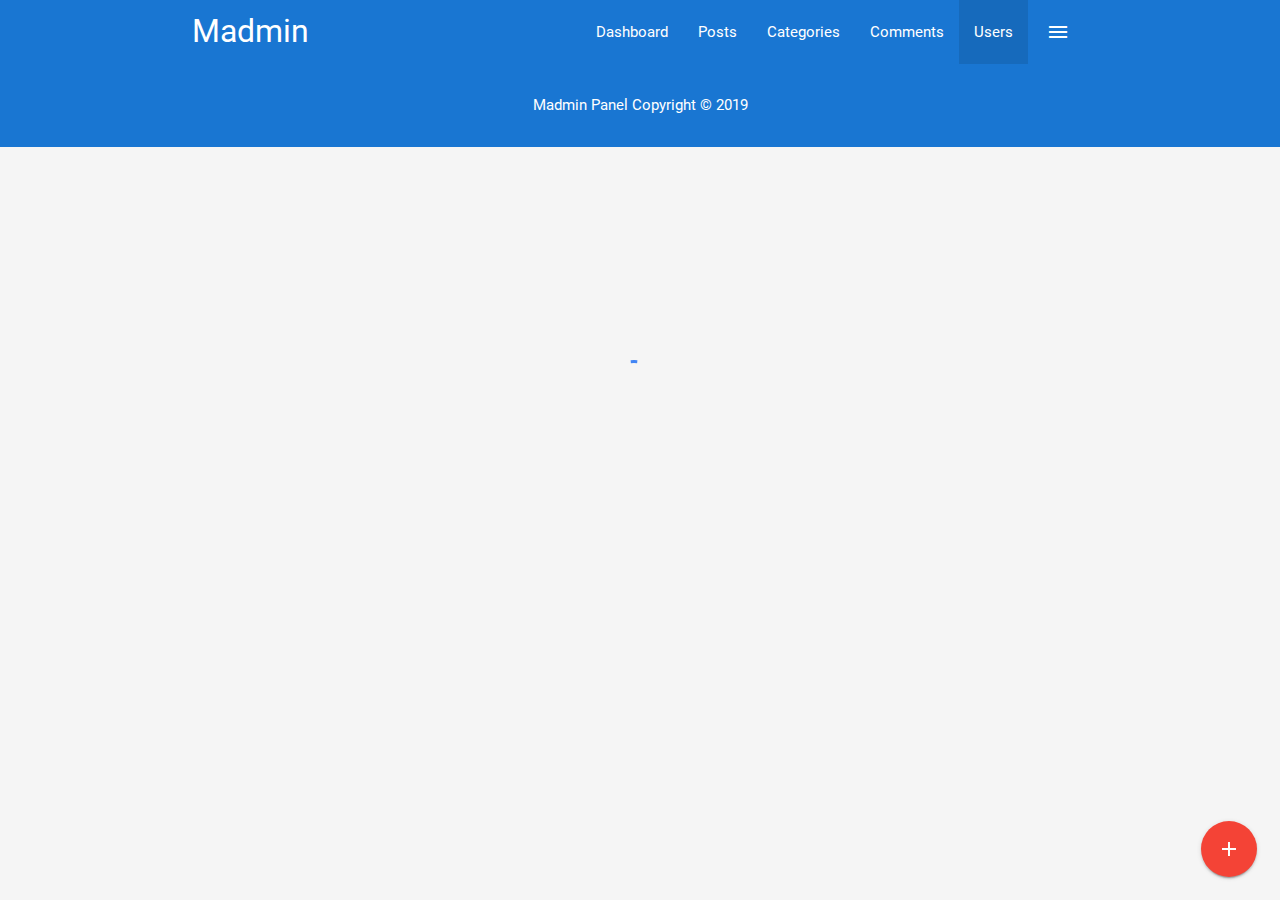
<file: users.html>
<!doctype html>
<html lang="en">
<head>
    <meta charset="UTF-8">
    <meta name="viewport"
          content="width=device-width, user-scalable=no, initial-scale=1.0, maximum-scale=1.0, minimum-scale=1.0">
    <!--Import Google Icon Font-->
    <link href="https://fonts.googleapis.com/icon?family=Material+Icons" rel="stylesheet">
    <!--Import materialize.css-->
    <link type="text/css" rel="stylesheet" href="css/materialize.min.css" media="screen,projection" />
    <link type="text/css" rel="stylesheet" href="css/main.css" />
    <meta http-equiv="X-UA-Compatible" content="ie=edge">
    <title>Madmin | Users</title>
</head>
<body class="grey lighten-4">
<nav class="blue darken-2">
    <div class="container">
        <div class="nav-wrapper">
            <a href="index.html" class="brand-logo">Madmin</a>
            <a href="#" data-activates="side-nav" class="button-collapse show-on-large right">
                <i class="material-icons">menu</i>
            </a>
            <ul class="right hide-on-med-and-down">
                <li>
                    <a href="index.html">Dashboard</a>
                </li>
                <li>
                    <a href="posts.html">Posts</a>
                </li>
                <li>
                    <a href="categories.html">Categories</a>
                </li>
                <li>
                    <a href="comments.html">Comments</a>
                </li>
                <li class="active">
                    <a href="users.html">Users</a>
                </li>
            </ul>
            <!-- Side Nav -->
            <ul id="side-nav" class="side-nav">
                <li class="user-view">
                    <div class="background">
                        <img src="./img/ocean.jpg" alt="Account">
                    </div>
                    <a href="#">
                        <img src="./img/person1.jpg" alt="Person" class="circle">
                    </a>
                    <a href="#">
                        <span class="name white-text">John Doe</span>
                    </a>
                    <a href="#">
                        <span class="email white-text">jdoe@gmail.com</span>
                    </a>
                </li>
                <li>
                    <a href="index.html">
                        <i class="material-icons">dashboard</i>
                        Dashboard
                    </a>
                </li>
                <li>
                    <a href="posts.html">Posts</a>
                </li>
                <li>
                    <a href="categories.html">Categories</a>
                </li>
                <li>
                    <a href="comments.html">Comments</a>
                </li>
                <li>
                    <a href="users.html">Users</a>
                </li>
                <li>
                    <div class="divider"></div>
                </li>
                <li>
                    <a class="subheader">Account Controls</a>
                </li>
                <li>
                    <a href="login.html" class="waves-effect">Logout</a>
                </li>
            </ul>
        </div>
    </div>
</nav>

<!-- Section: Users -->
<section class="section section-users grey lighten-4">
    <div class="container">
        <div class="row">
            <div class="col s12">
                <div class="card">
                    <div class="card-content">
                        <span class="card-title">Users</span>
                        <table class="striped">
                            <thead>
                                <tr>
                                    <th></th>
                                    <th>Name</th>
                                    <th>Email</th>
                                    <th>Registered</th>
                                    <th></th>
                                </tr>
                            </thead>
                            <tbody>
                                <tr>
                                    <td width="70">
                                        <img
                                                src="./img/person1.jpg"
                                                alt="Person"
                                                class="responsive-img circle"
                                                style="width: 40px; margin-left: 10px;"
                                        >
                                    </td>
                                    <td>John Doe</td>
                                    <td>jdoe@gmail.com</td>
                                    <td>Jan, 1 2019</td>
                                    <td>
                                        <a href="details.html" class="btn blue lighten-2">Details</a>
                                    </td>
                                </tr>
                                <tr>
                                    <td width="70">
                                        <img
                                                src="./img/person2.jpg"
                                                alt="Person"
                                                class="responsive-img circle"
                                                style="width: 40px; margin-left: 10px;"
                                        >
                                    </td>
                                    <td>Larry Watters</td>
                                    <td>lwatters@gmail.com</td>
                                    <td>Jan, 4 2019</td>
                                    <td>
                                        <a href="details.html" class="btn blue lighten-2">Details</a>
                                    </td>
                                </tr>
                                <tr>
                                    <td width="70">
                                        <img
                                                src="./img/person3.jpg"
                                                alt="Person"
                                                class="responsive-img circle"
                                                style="width: 40px; margin-left: 10px;"
                                        >
                                    </td>
                                    <td>Susan Williams</td>
                                    <td>swilliams@gmail.com</td>
                                    <td>Jan, 7 2019</td>
                                    <td>
                                        <a href="details.html" class="btn blue lighten-2">Details</a>
                                    </td>
                                </tr><tr>
                                    <td width="70">
                                        <img
                                                src="./img/person4.jpg"
                                                alt="Person"
                                                class="responsive-img circle"
                                                style="width: 40px; margin-left: 10px;"
                                        >
                                    </td>
                                    <td>Jeff Burke</td>
                                    <td>jburk@gmail.com</td>
                                    <td>Jan, 11 2019</td>
                                    <td>
                                        <a href="details.html" class="btn blue lighten-2">Details</a>
                                    </td>
                                </tr>
                                <tr>
                                    <td width="70">
                                        <img
                                                src="./img/person1.jpg"
                                                alt="Person"
                                                class="responsive-img circle"
                                                style="width: 40px; margin-left: 10px;"
                                        >
                                    </td>
                                    <td>Mark Martin</td>
                                    <td>mmartin@gmail.com</td>
                                    <td>Jan, 13 2019</td>
                                    <td>
                                        <a href="details.html" class="btn blue lighten-2">Details</a>
                                    </td>
                                </tr>
                                <tr>
                                    <td width="70">
                                        <img
                                                src="./img/person2.jpg"
                                                alt="Person"
                                                class="responsive-img circle"
                                                style="width: 40px; margin-left: 10px;"
                                        >
                                    </td>
                                    <td>John Smith</td>
                                    <td>jsmith@gmail.com</td>
                                    <td>Jan, 16 2019</td>
                                    <td>
                                        <a href="details.html" class="btn blue lighten-2">Details</a>
                                    </td>
                                </tr>
                            </tbody>
                        </table>
                    </div>
                    <div class="card-action">
                        <ul class="pagination">
                            <li class="disabled">
                                <a href="#!" class="blue-text">
                                    <i class="material-icons">chevron_left</i>
                                </a>
                            </li>
                            <li class="active blue lighten-2">
                                <a href="#" class="white-text">1</a>
                            </li>
                            <li class="waves-effect">
                                <a href="#" class="blue-text">2</a>
                            </li>
                            <li class="waves-effect">
                                <a href="#" class="blue-text">3</a>
                            </li>
                            <li class="waves-effect">
                                <a href="#" class="blue-text">4</a>
                            </li>
                            <li class="waves-effect">
                                <a href="#" class="blue-text">5</a>
                            </li>
                            <li class="waves-effect">
                                <a href="#!" class="blue-text">
                                    <i class="material-icons">chevron_right</i>
                                </a>
                            </li>
                        </ul>
                    </div>
                </div>
            </div>
        </div>
    </div>
</section>

<!-- Footer -->
<footer class="section blue darken-2 white-text center">
    <p>Madmin Panel Copyright &copy; 2019</p>
</footer>

<!-- Fixed Action Button -->
<div class="fixed-action-btn">
    <a href="#user-modal" class="modal-trigger btn-floating btn-large red">
        <i class="material-icons">add</i>
    </a>
</div>

<!-- Add User Modal -->
<div id="user-modal" class="modal">
    <div class="modal-content">
        <h4>Add User</h4>
        <form>
            <div class="input-field">
                <input type="text" id="name">
                <label for="name">Name</label>
            </div>
            <div class="input-field">
                <input type="email" id="email">
                <label for="email">Email</label>
            </div>
            <div class="input-field">
                <input type="password" id="password">
                <label for="password">Password</label>
            </div>
            <div class="input-field">
                <input type="password" id="password2">
                <label for="password2">Confirm Password</label>
            </div>
        </form>
        <div class="modal-footer">
            <a href="#!" class="modal-action modal-close btn blue white-text">Submit</a>
        </div>
    </div>
</div>

<!-- Preloader -->
<div class="loader preloader-wrapper big active">
    <div class="spinner-layer spinner-blue-only">
        <div class="circle-clipper left">
            <div class="circle"></div>
        </div><div class="gap-patch">
        <div class="circle"></div>
    </div><div class="circle-clipper right">
        <div class="circle"></div>
    </div>
    </div>
</div>

<!--Import jQuery before materialize.js-->
<script type="text/javascript" src="https://code.jquery.com/jquery-3.2.1.min.js"></script>
<script type="text/javascript" src="js/materialize.min.js"></script>
<script>
    // Hide Sections
    $('.section').hide();

    setTimeout(function () {
        $(document).ready(function () {
            // Show sections
            $('section').fadeIn();

            // Hide Preloader
            $('.loader').fadeOut();

            // Init Side Nav
            $('.button-collapse').sideNav();

            // Init Modal
            $('.modal').modal();
        });
    }, 1000);
</script>
</body>
</html>
</file>
<file: css/main.css>
.loader {
    position: absolute;
    top: 40%;
    left: 47%;
}

.login {
    margin-top: 70px;
    margin-bottom: 250px;
}

.btn-extended {
    display: block;
    width: 80%;
    margin: auto;
    margin-top: 20px;
}

footer {
    display: block!important;
}
</file>
